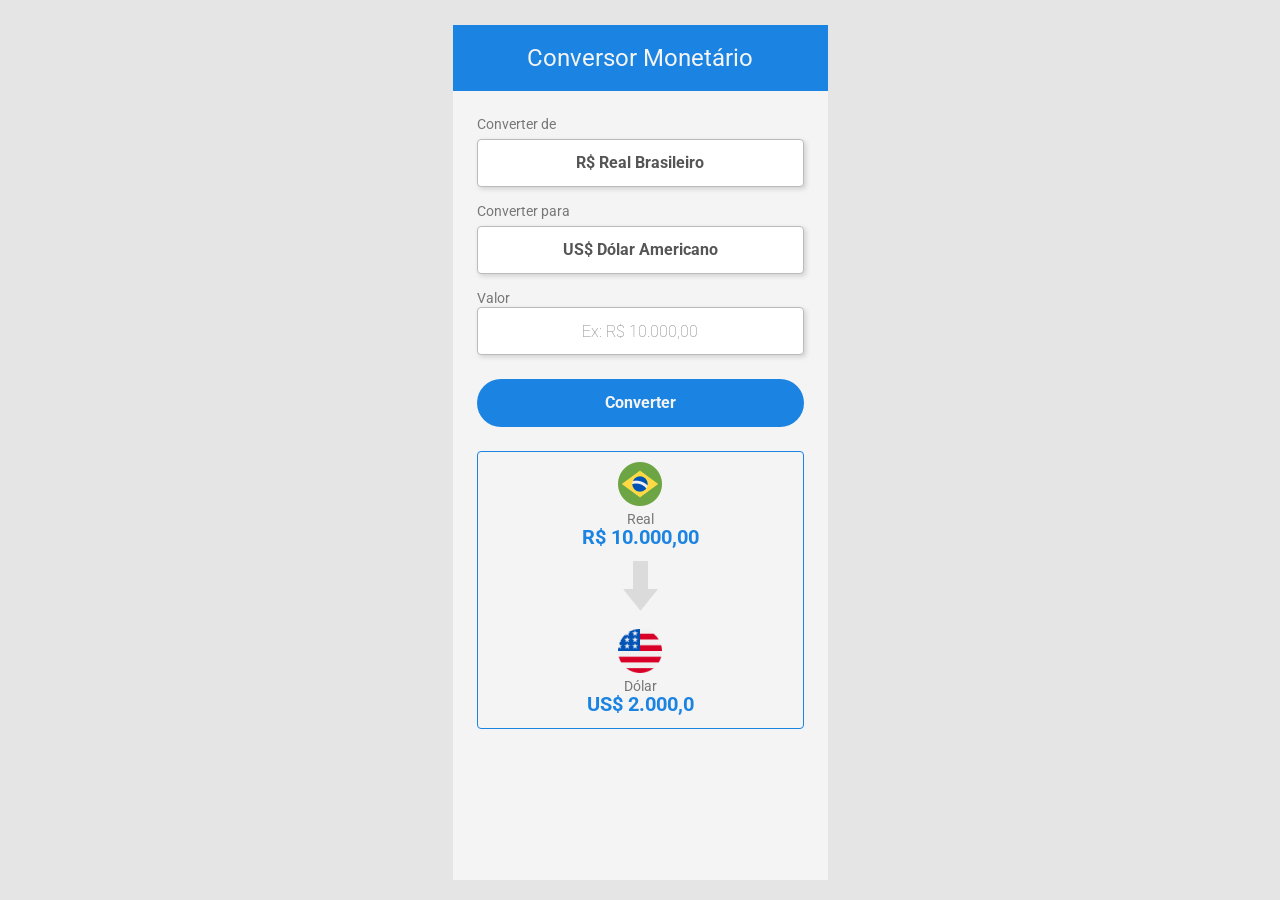
<file: index.html>
<!DOCTYPE html>
<html lang="pt-br">
<head>
    <meta charset="UTF-8">
    <meta http-equiv="X-UA-Compatible" content="IE=edge">
    <meta name="viewport" content="width=device-width, initial-scale=1.0">
    <link rel='stylesheet' href="./style.css">
    <link rel="preconnect" href="https://fonts.googleapis.com">
    <link rel="preconnect" href="https://fonts.gstatic.com" crossorigin>
    <link href="https://fonts.googleapis.com/css2?family=Roboto:wght@400;700&display=swap" rel="stylesheet">
    <title>Conversor Monetário</title>
</head>
<body>
    <div class="container">

        <header>
            <h1>Conversor Monetário</h1>
        </header>

        <main>
            <label>
                Converter <strong>de</strong>
                <select id="first-select">
                    <option>R$ Real Brasileiro</option>
                    <option>US$ Dólar Americano</option>
                    <option>Bitcoin</option>
                    <option>€ Euro</option>
                </select>
            </label>

            <label>
                Converter <strong>para</strong>
                <select id="seccond-select">
                    <option>US$ Dólar Americano</option>
                    <option>Bitcoin</option>
                    <option>€ Euro</option>
                    <option>R$ Real Brasileiro</option>
                </select>
            </label>

            <label>
                <b>Valor</b>
                <input id='values' placeholder="Ex: R$ 10.000,00">
            </label>

            <button id="button-converter" >Converter</button>

            <section>
                <div>
                    <img id="currency-img1" src="./assets/BRL.png">
                    <p id="first-currency">Real</p>
                    <p id="return-input1" class="value">R$ 10.000,00</p>
                </div>

                <img src="./assets/Vector.png"><br>

                <div>
                    <img id="currency-img2" src="./assets/USA.png">
                    <p id ="seccond-currency">Dólar</p>
                    <p id="return-input2" class="value">US$ 2.000,0</p>
                </div>

            </section>
            
        </main>

    </div>

</body>
<script src='./scripts.js'></script>
</html>
</file>
<file: style.css>
* {
    padding: 0;
    margin: 0;
    box-sizing: border-box;
    font-family: 'Roboto', sans-serif;
    font-style: normal;
    font-weight: normal;
    line-height: 18px;
}

body{
    background-color: #E5E5E5;
    width: 100vw;
    height: 95vh;
    margin-top: 25px;
    display: flex;
    justify-content: center;
}

.container {
    width: 375px;
    background-color: #F4F4F4;
}

header {
    background-color: #1b83e2;
    height: 66px;
    display: flex;
    justify-content: center;
    align-items: center;
}

h1 {
    font-size: 24px;
    color:#F4F4F4;

}

main {
    padding: 24px;
}

label{
    font-weight: 400;
    font-size: 14px;
    color: #777777;
    width: 375px;
}

select{
    width: 327px;
    height: 48px;
    background: #FFFFFF;
    border: 1px solid #BBBBBB;
    border-radius: 4px;
    font-weight: 700;
    font-size: 16px;
    color: #555555;
    text-align: center;
    display: block;
    cursor: pointer;
    outline: none;
    appearance: none;
    box-shadow: 2px 2px 5px 0px #00000026;
    margin-bottom: 15px;
    margin-top: 6px;
}

input{
    width: 327px;
    height: 48px;
    background: #FFFFFF;
    border: 1px solid #BBBBBB;
    border-radius: 4px;
    font-weight: 700;
    font-size: 16px;
    color: #555555;
    text-align: center;
    box-shadow: 2px 2px 5px 0px #00000026;
    outline: none;

}

button {
    background: #1B83E2;
    border-radius: 25px;
    height: 48px;
    width: 327px;
    font-weight: 700;
    font-size: 16px;
    color: #F4F4F4;
    margin: 24px 0px 24px;
    border: none;
    cursor: pointer;
}

button:hover {
    opacity: 0.8;
}

button:active {
    opacity: 0.7;
}

section{
    border: 1px solid #1B83E2;
    border-radius: 4px;
    padding-top: 10px;
    display: flex;
    flex-direction: column;
    align-items: center;
    text-align: center;
}

p {
    font-weight: 400;
    font-size: 14px;
    color: #777777;
}

.value {
    color: #1B83E2;
    font-weight: 700;
    font-size: 20px;
    margin-bottom: 15px;
}

input::placeholder{color: #777777;
    font-weight: 100;}
</file>
